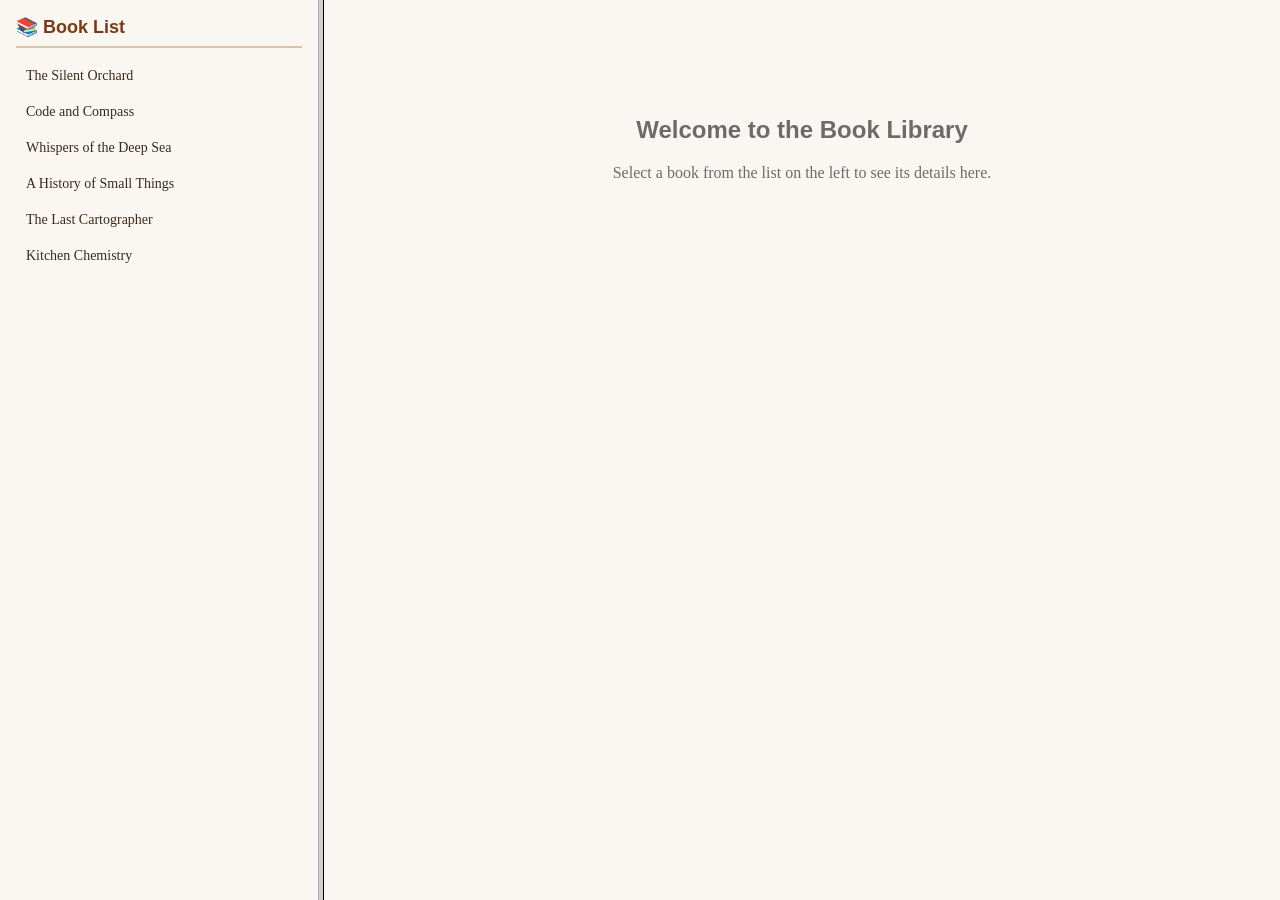
<file: index.html>
<!DOCTYPE html>
<html lang="en">
<head>
  <meta charset="UTF-8">
  <title>Book Library</title>
</head>
<frameset cols="25%,75%">
  <frame src="list.html" name="listFrame" title="Book List">
  <frame src="welcome.html" name="infoFrame" title="Book Information">
  <noframes>
    <body>
      <p>Your browser does not support frames. Please
        <a href="list.html">view the book list</a> instead.</p>
    </body>
  </noframes>
</frameset>
</html>
</file>
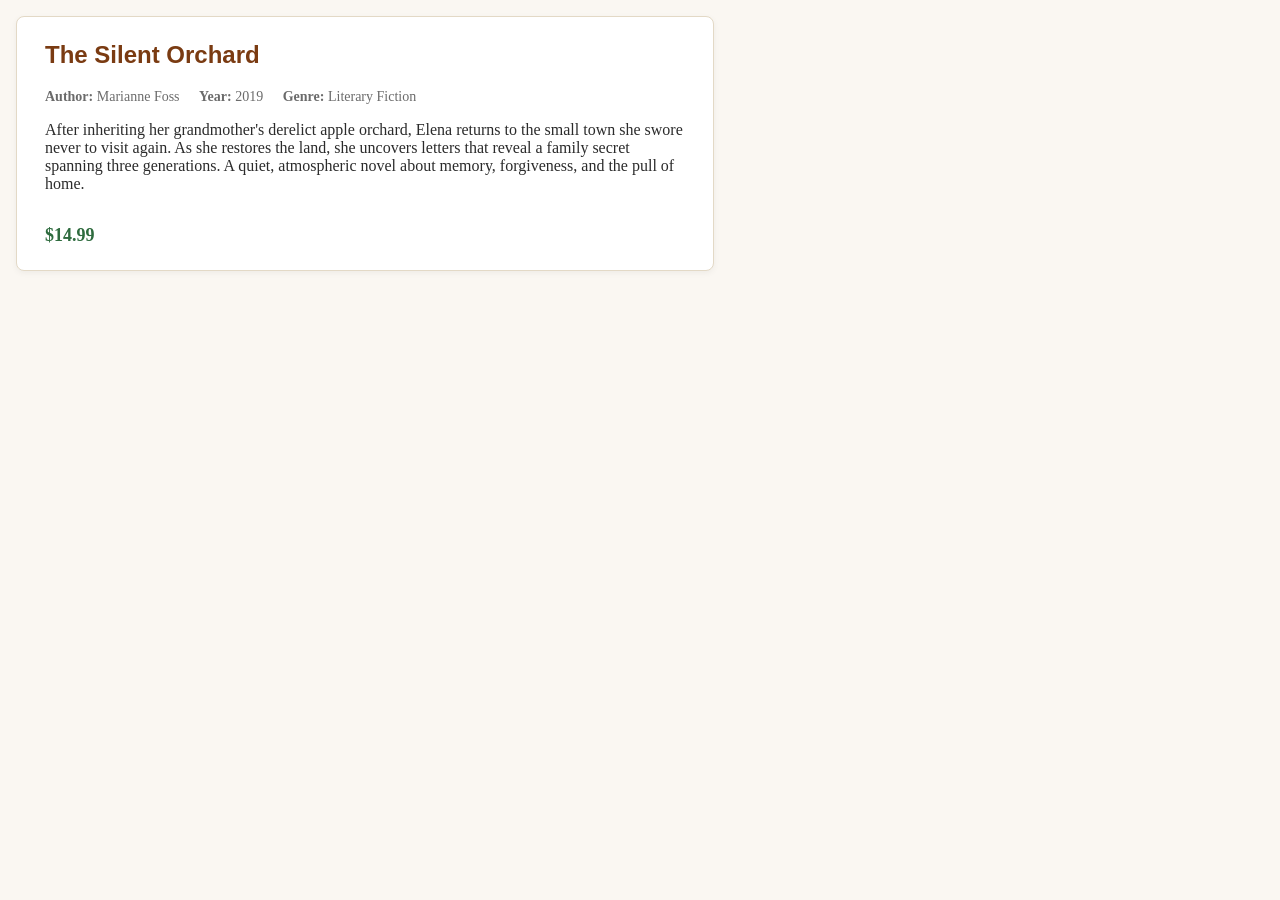
<file: book1.html>
<!DOCTYPE html>
<html lang="en">
<head>
  <meta charset="UTF-8">
  <title>The Silent Orchard</title>
  <link rel="stylesheet" href="style.css">
</head>
<body>
  <div class="card">
    <h2>The Silent Orchard</h2>
    <div class="meta">
      <span><strong>Author:</strong> Marianne Foss</span>
      <span><strong>Year:</strong> 2019</span>
      <span><strong>Genre:</strong> Literary Fiction</span>
    </div>
    <p>After inheriting her grandmother's derelict apple orchard, Elena returns
      to the small town she swore never to visit again. As she restores the land,
      she uncovers letters that reveal a family secret spanning three generations.
      A quiet, atmospheric novel about memory, forgiveness, and the pull of home.</p>
    <div class="price">$14.99</div>
  </div>
</body>
</html>
</file>
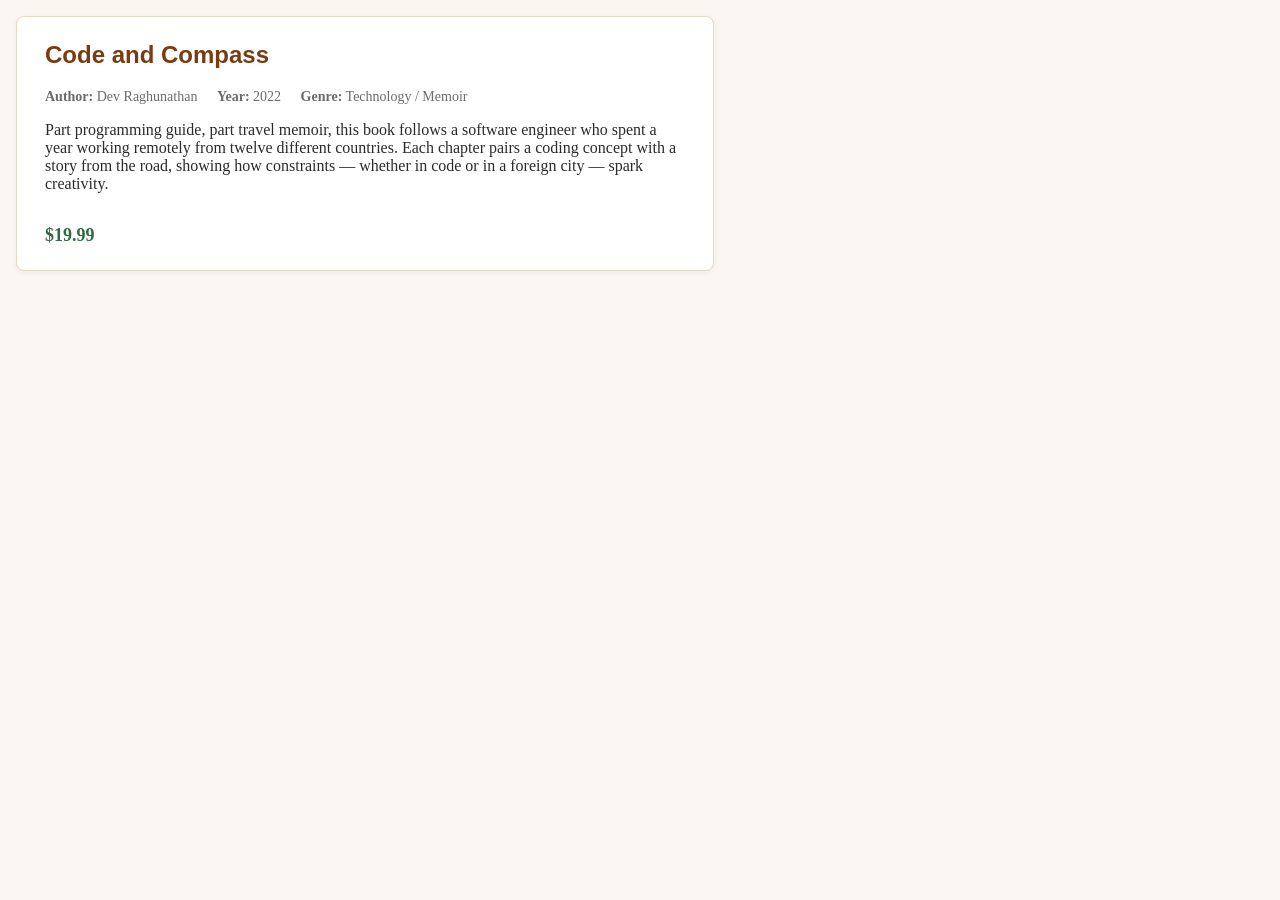
<file: book2.html>
<!DOCTYPE html>
<html lang="en">
<head>
  <meta charset="UTF-8">
  <title>Code and Compass</title>
  <link rel="stylesheet" href="style.css">
</head>
<body>
  <div class="card">
    <h2>Code and Compass</h2>
    <div class="meta">
      <span><strong>Author:</strong> Dev Raghunathan</span>
      <span><strong>Year:</strong> 2022</span>
      <span><strong>Genre:</strong> Technology / Memoir</span>
    </div>
    <p>Part programming guide, part travel memoir, this book follows a software
      engineer who spent a year working remotely from twelve different countries.
      Each chapter pairs a coding concept with a story from the road, showing how
      constraints — whether in code or in a foreign city — spark creativity.</p>
    <div class="price">$19.99</div>
  </div>
</body>
</html>
</file>
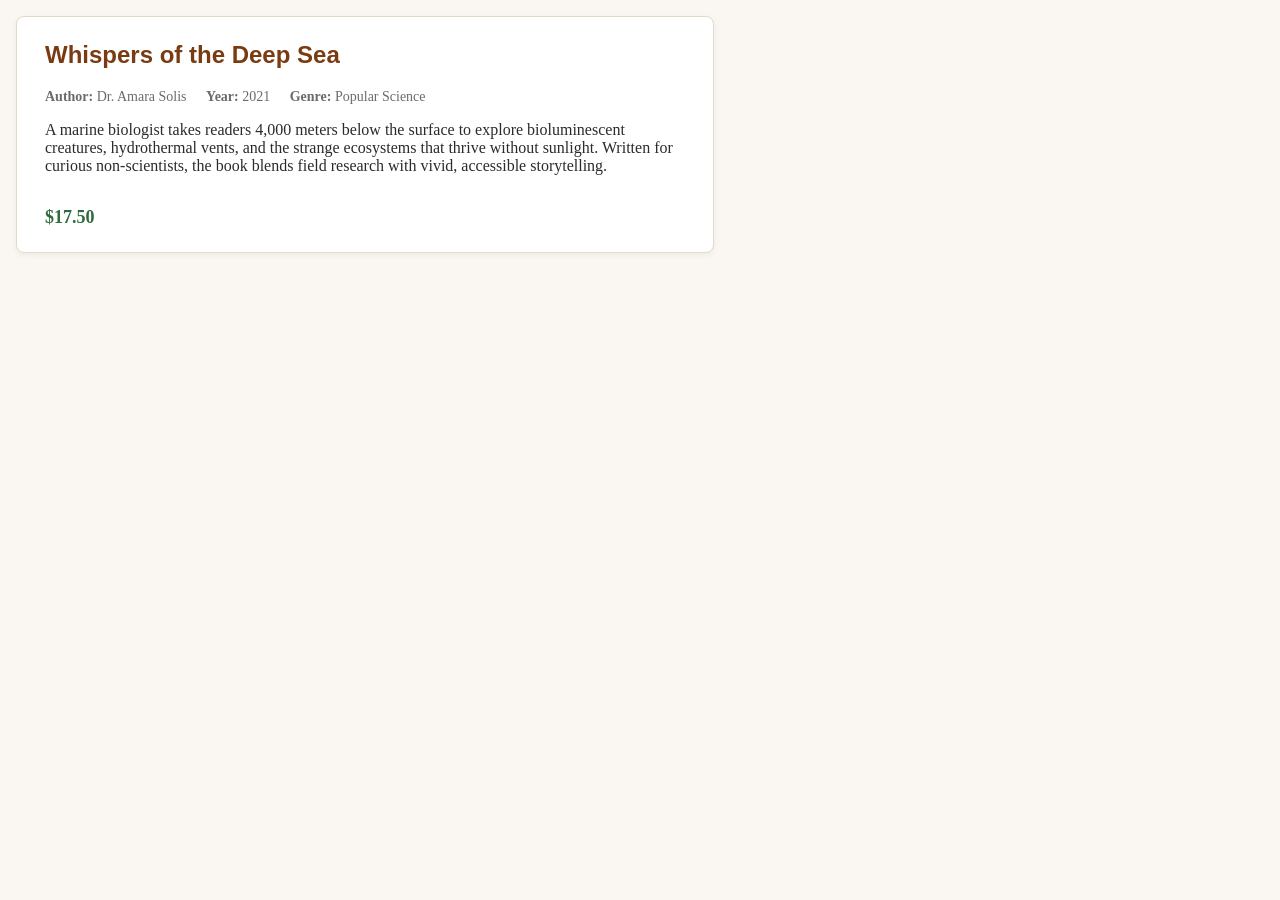
<file: book3.html>
<!DOCTYPE html>
<html lang="en">
<head>
  <meta charset="UTF-8">
  <title>Whispers of the Deep Sea</title>
  <link rel="stylesheet" href="style.css">
</head>
<body>
  <div class="card">
    <h2>Whispers of the Deep Sea</h2>
    <div class="meta">
      <span><strong>Author:</strong> Dr. Amara Solis</span>
      <span><strong>Year:</strong> 2021</span>
      <span><strong>Genre:</strong> Popular Science</span>
    </div>
    <p>A marine biologist takes readers 4,000 meters below the surface to
      explore bioluminescent creatures, hydrothermal vents, and the strange
      ecosystems that thrive without sunlight. Written for curious non-scientists,
      the book blends field research with vivid, accessible storytelling.</p>
    <div class="price">$17.50</div>
  </div>
</body>
</html>
</file>
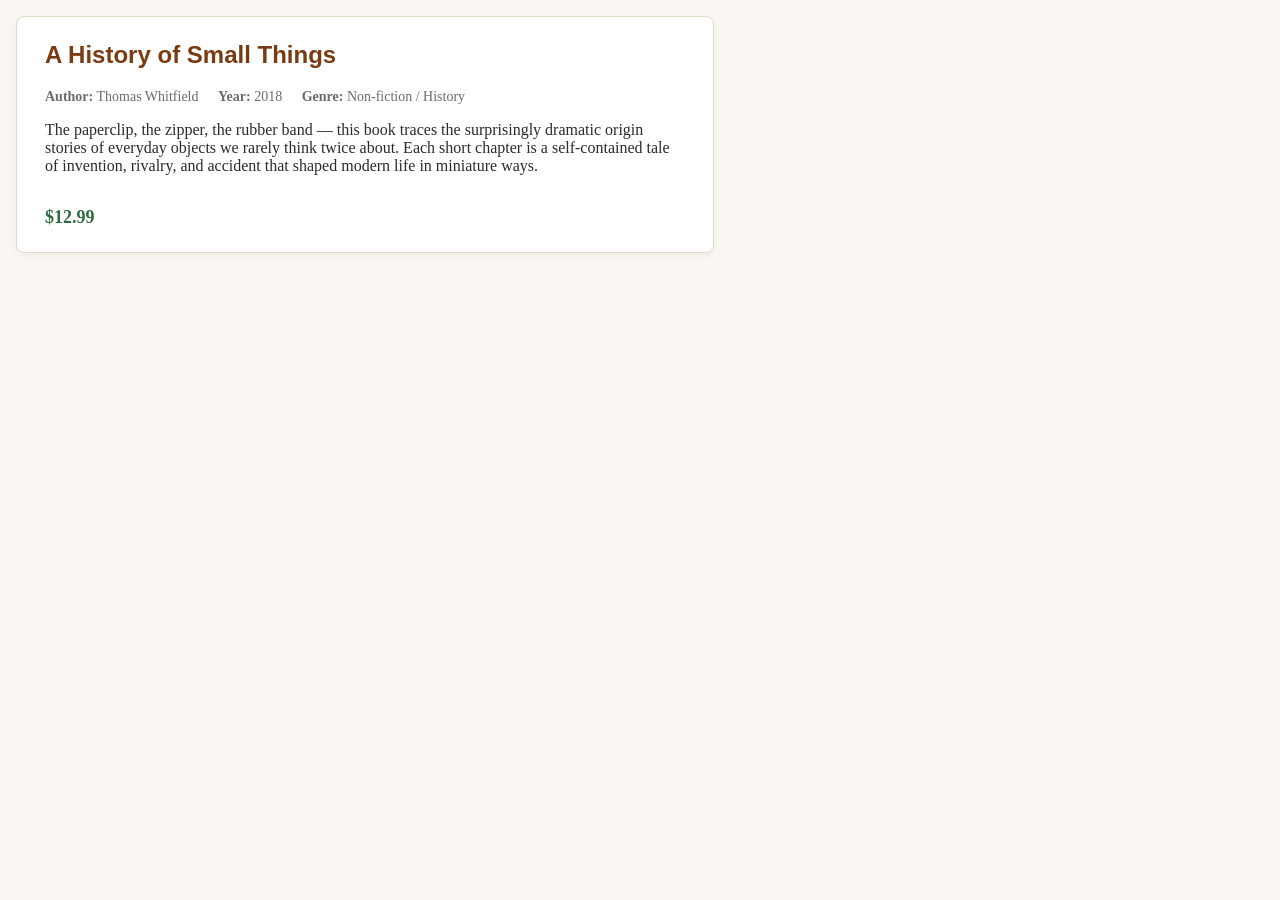
<file: book4.html>
<!DOCTYPE html>
<html lang="en">
<head>
  <meta charset="UTF-8">
  <title>A History of Small Things</title>
  <link rel="stylesheet" href="style.css">
</head>
<body>
  <div class="card">
    <h2>A History of Small Things</h2>
    <div class="meta">
      <span><strong>Author:</strong> Thomas Whitfield</span>
      <span><strong>Year:</strong> 2018</span>
      <span><strong>Genre:</strong> Non-fiction / History</span>
    </div>
    <p>The paperclip, the zipper, the rubber band — this book traces the
      surprisingly dramatic origin stories of everyday objects we rarely think
      twice about. Each short chapter is a self-contained tale of invention,
      rivalry, and accident that shaped modern life in miniature ways.</p>
    <div class="price">$12.99</div>
  </div>
</body>
</html>
</file>
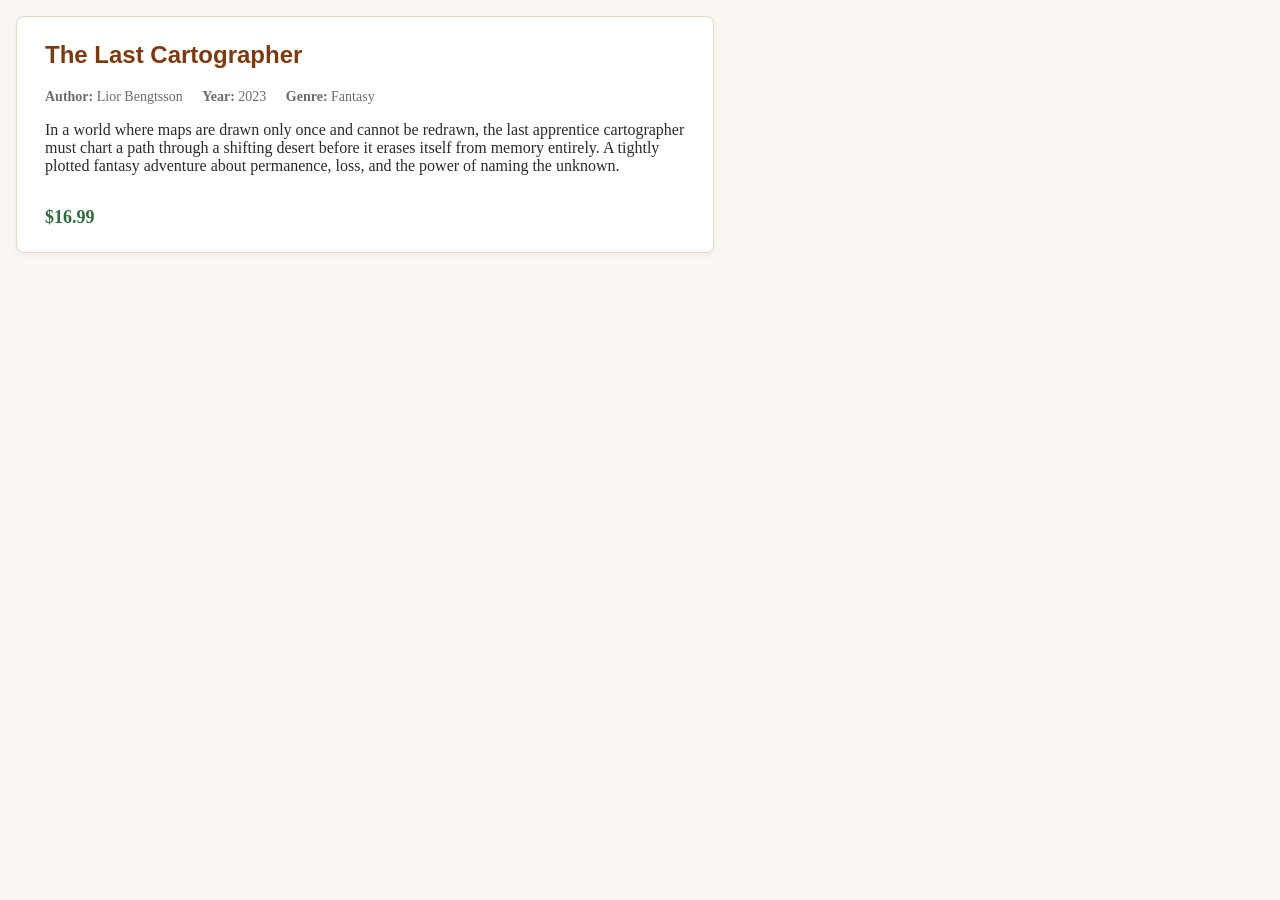
<file: book5.html>
<!DOCTYPE html>
<html lang="en">
<head>
  <meta charset="UTF-8">
  <title>The Last Cartographer</title>
  <link rel="stylesheet" href="style.css">
</head>
<body>
  <div class="card">
    <h2>The Last Cartographer</h2>
    <div class="meta">
      <span><strong>Author:</strong> Lior Bengtsson</span>
      <span><strong>Year:</strong> 2023</span>
      <span><strong>Genre:</strong> Fantasy</span>
    </div>
    <p>In a world where maps are drawn only once and cannot be redrawn, the
      last apprentice cartographer must chart a path through a shifting desert
      before it erases itself from memory entirely. A tightly plotted fantasy
      adventure about permanence, loss, and the power of naming the unknown.</p>
    <div class="price">$16.99</div>
  </div>
</body>
</html>
</file>
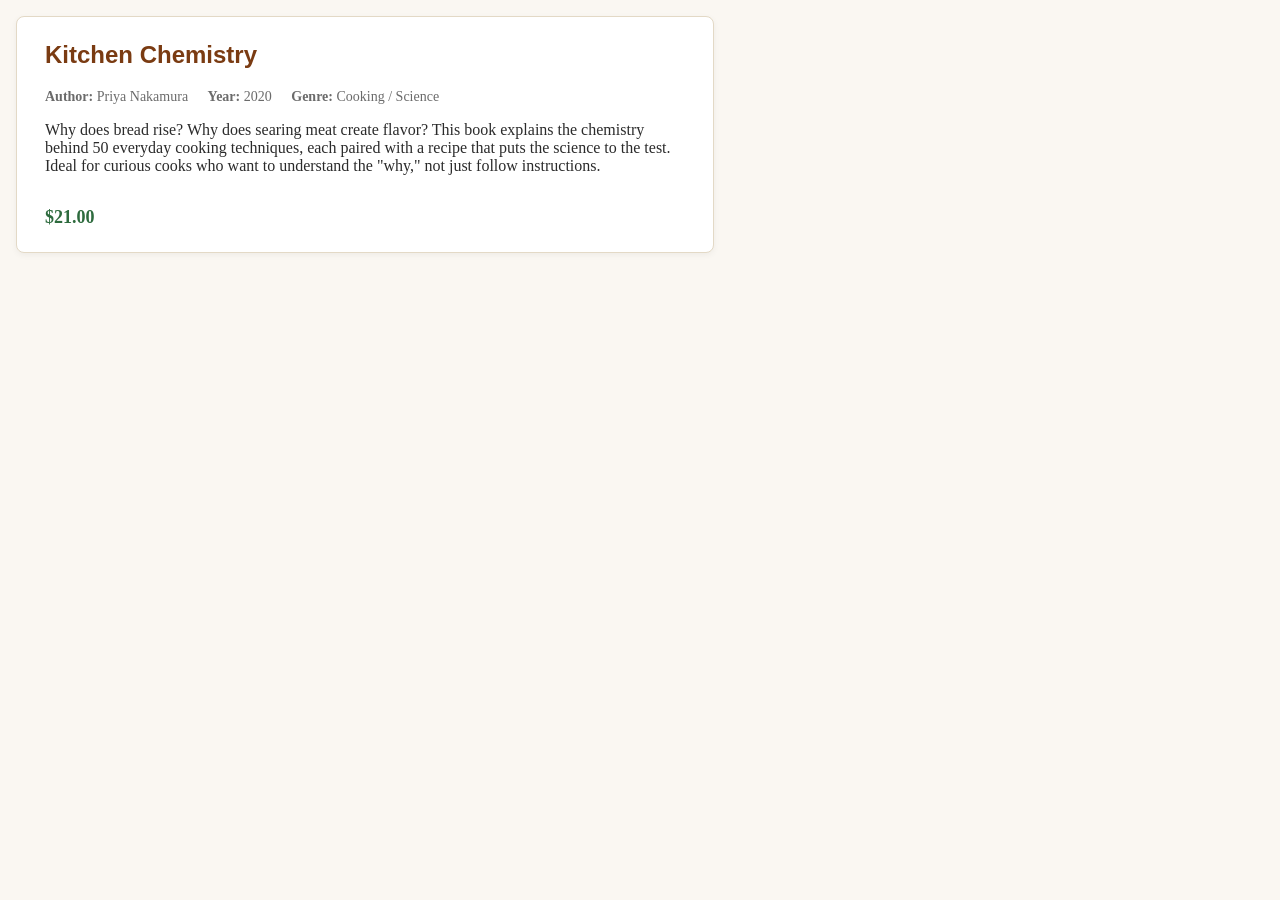
<file: book6.html>
<!DOCTYPE html>
<html lang="en">
<head>
  <meta charset="UTF-8">
  <title>Kitchen Chemistry</title>
  <link rel="stylesheet" href="style.css">
</head>
<body>
  <div class="card">
    <h2>Kitchen Chemistry</h2>
    <div class="meta">
      <span><strong>Author:</strong> Priya Nakamura</span>
      <span><strong>Year:</strong> 2020</span>
      <span><strong>Genre:</strong> Cooking / Science</span>
    </div>
    <p>Why does bread rise? Why does searing meat create flavor? This book
      explains the chemistry behind 50 everyday cooking techniques, each paired
      with a recipe that puts the science to the test. Ideal for curious cooks
      who want to understand the "why," not just follow instructions.</p>
    <div class="price">$21.00</div>
  </div>
</body>
</html>
</file>
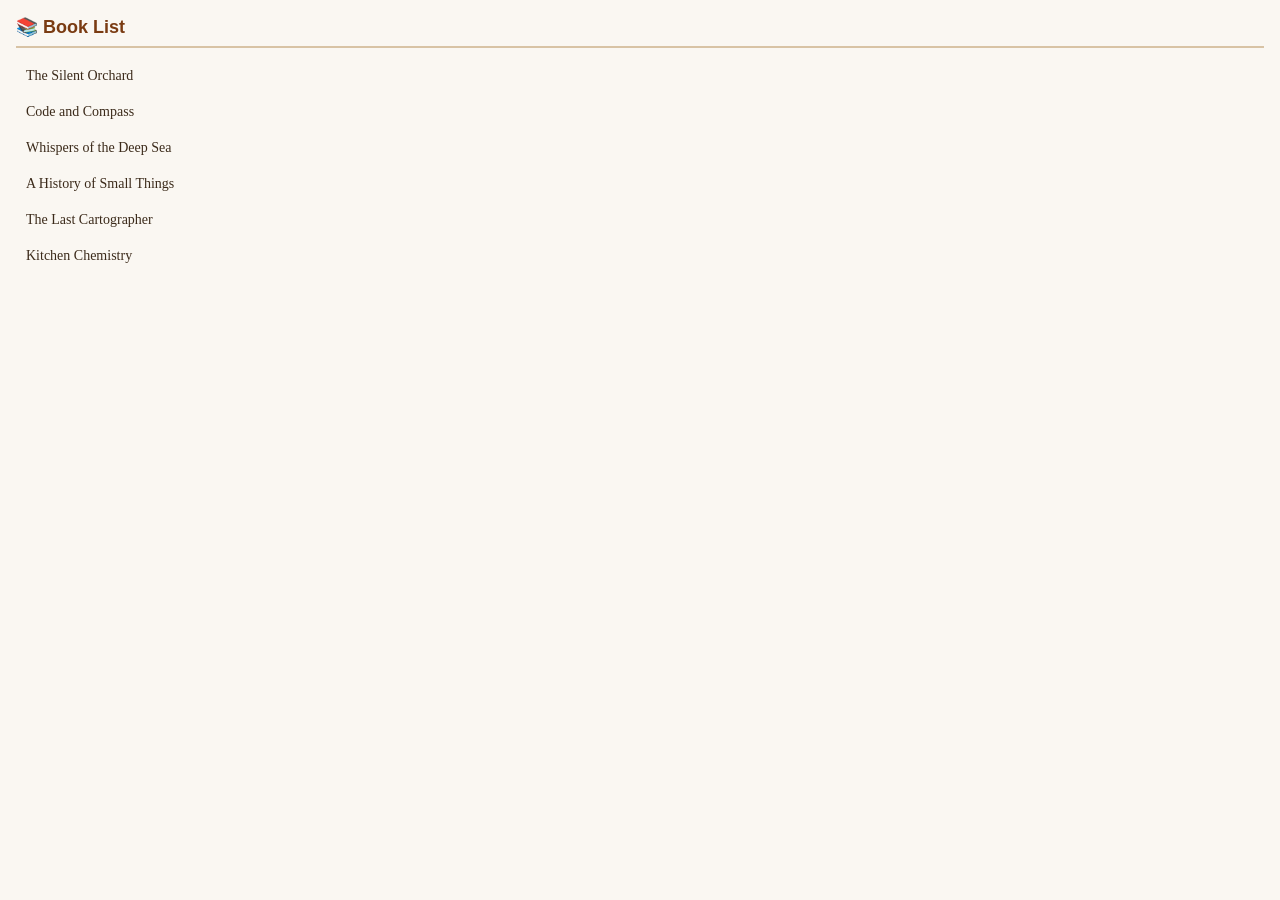
<file: list.html>
<!DOCTYPE html>
<html lang="en">
<head>
  <meta charset="UTF-8">
  <title>Book List</title>
  <link rel="stylesheet" href="style.css">
</head>
<body>
  <h1 class="list-title">📚 Book List</h1>
  <ul class="book-list">
    <li><a href="book1.html" target="infoFrame">The Silent Orchard</a></li>
    <li><a href="book2.html" target="infoFrame">Code and Compass</a></li>
    <li><a href="book3.html" target="infoFrame">Whispers of the Deep Sea</a></li>
    <li><a href="book4.html" target="infoFrame">A History of Small Things</a></li>
    <li><a href="book5.html" target="infoFrame">The Last Cartographer</a></li>
    <li><a href="book6.html" target="infoFrame">Kitchen Chemistry</a></li>
  </ul>
</body>
</html>
</file>
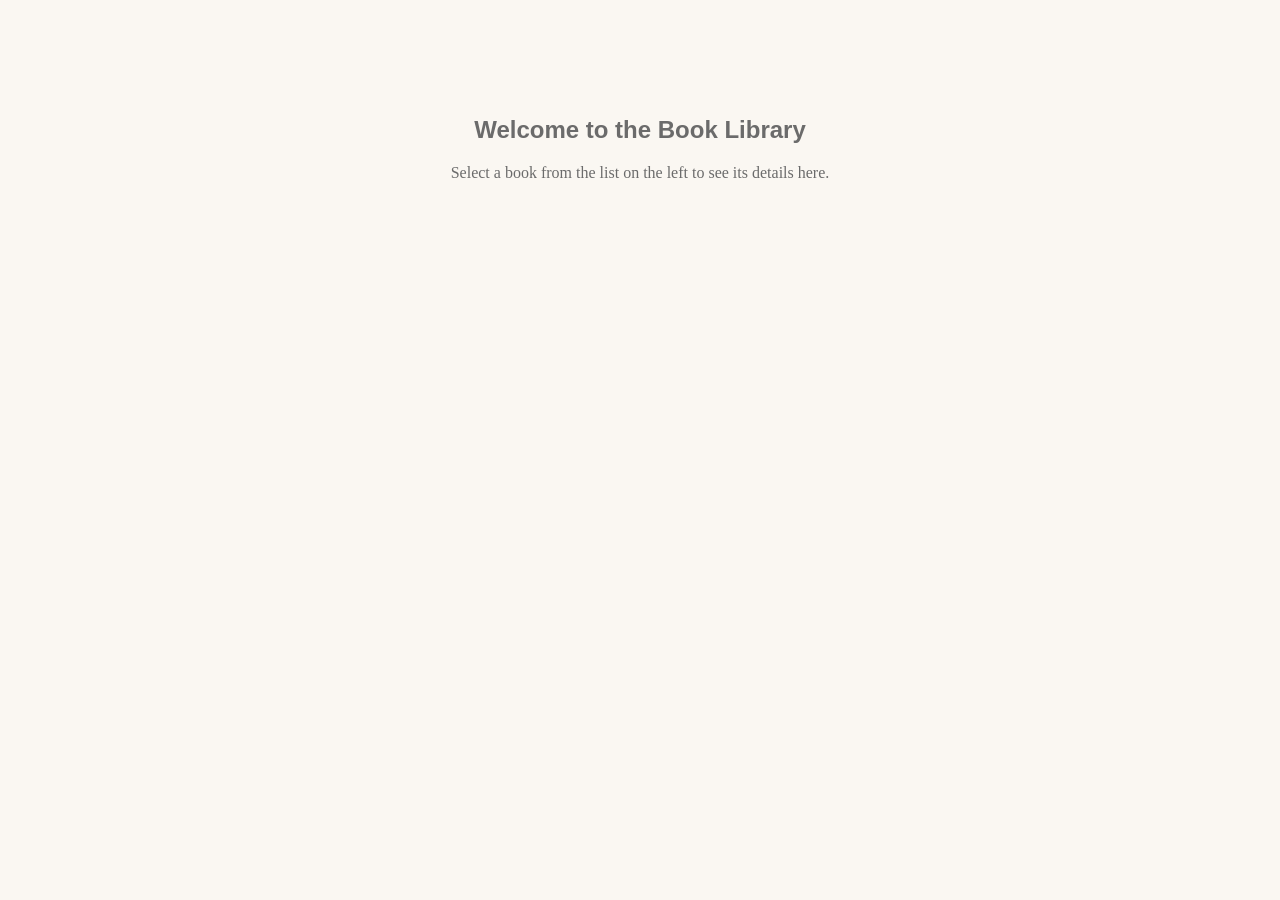
<file: welcome.html>
<!DOCTYPE html>
<html lang="en">
<head>
  <meta charset="UTF-8">
  <title>Welcome</title>
  <link rel="stylesheet" href="style.css">
</head>
<body>
  <div class="welcome">
    <h2>Welcome to the Book Library</h2>
    <p>Select a book from the list on the left to see its details here.</p>
  </div>
</body>
</html>
</file>
<file: style.css>
body {
  font-family: Georgia, 'Times New Roman', serif;
  margin: 0;
  padding: 16px;
  background: #faf7f2;
  color: #2b2b2b;
}

h1, h2 {
  font-family: Verdana, Arial, sans-serif;
}

/* Left frame: book list */
.list-title {
  font-size: 18px;
  color: #7a3b12;
  border-bottom: 2px solid #d8c3a5;
  padding-bottom: 8px;
  margin-top: 0;
}

ul.book-list {
  list-style: none;
  padding: 0;
  margin: 12px 0 0 0;
}

ul.book-list li {
  margin-bottom: 4px;
}

ul.book-list a {
  display: block;
  padding: 8px 10px;
  text-decoration: none;
  color: #3b2a1a;
  border-radius: 4px;
  font-size: 14px;
}

ul.book-list a:hover {
  background: #e8dcc8;
}

ul.book-list a.active {
  background: #7a3b12;
  color: #fff;
}

/* Right frame: book detail / welcome */
.card {
  max-width: 640px;
  background: #fff;
  border: 1px solid #e3d9c6;
  border-radius: 8px;
  padding: 24px 28px;
  box-shadow: 0 2px 6px rgba(0,0,0,0.05);
}

.card h2 {
  margin-top: 0;
  color: #7a3b12;
}

.meta {
  font-size: 14px;
  color: #6b6b6b;
  margin-bottom: 16px;
}

.meta span {
  margin-right: 16px;
}

.price {
  display: inline-block;
  margin-top: 16px;
  font-size: 18px;
  font-weight: bold;
  color: #2e6b3e;
}

.welcome {
  text-align: center;
  padding-top: 80px;
  color: #6b6b6b;
}
</file>
